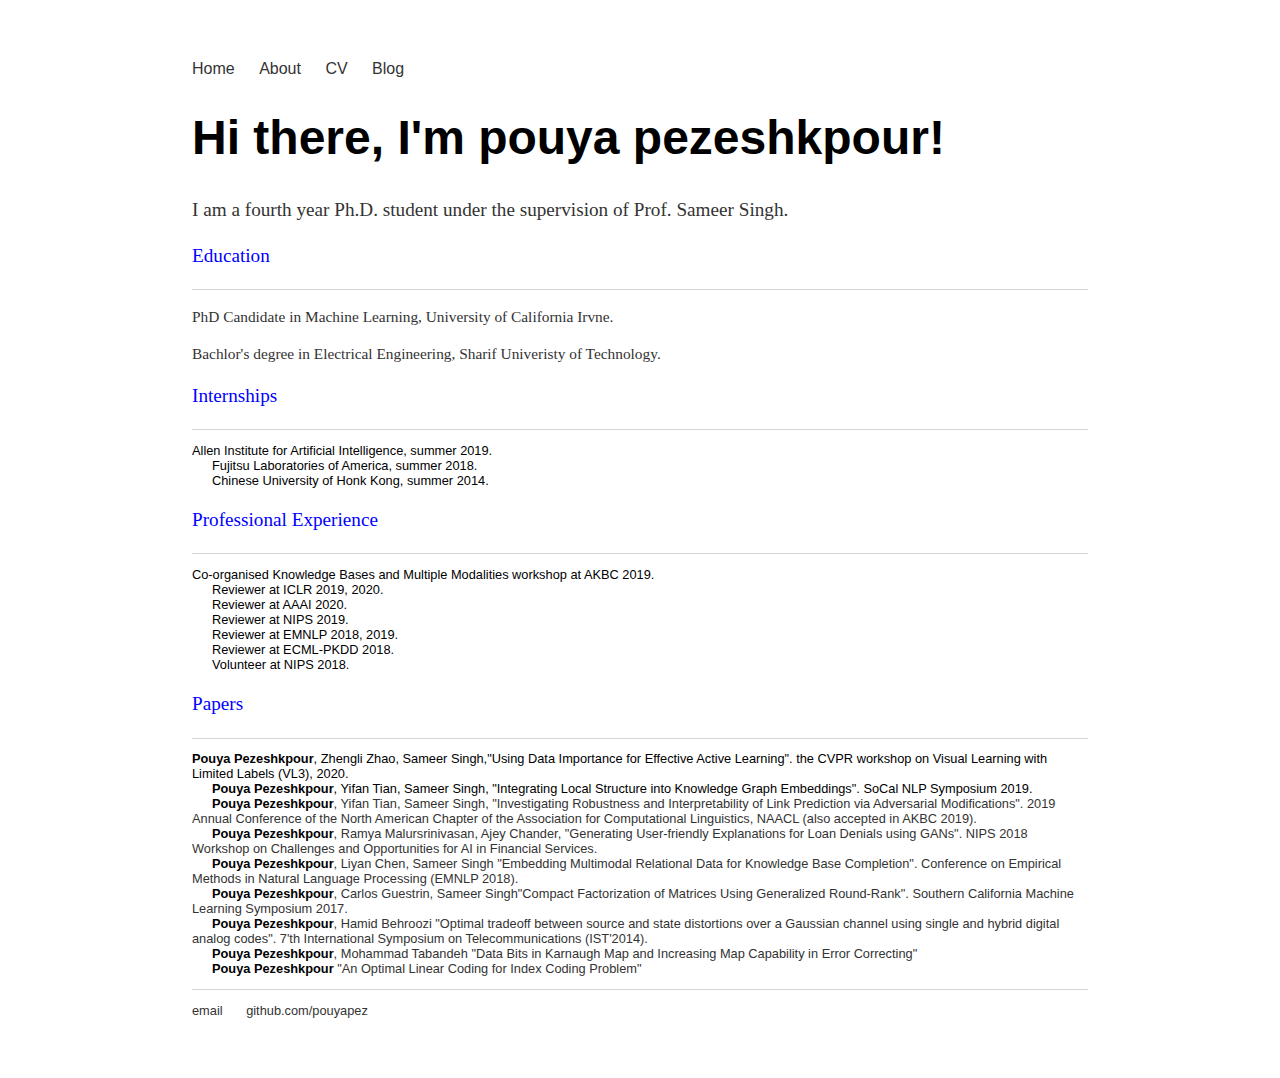
<file: index.html>
<!DOCTYPE html>
<html>
	<head>
		<style>
		.bluetext {
        	color: blue;
		}
		.blacktext {
        	color: black;
		}
		.greytext {
        	color: grey;
		}
		</style>
		<title>Pouya Pezeshkpour</title>
		<!-- link to main stylesheet -->
		<link rel="stylesheet" type="text/css" href="/css/main.css">
	</head>
	<body>
		<nav>
    		<ul>
        		<li><a href="/">Home</a></li>
	        	<li><a href="/about">About</a></li>
        		<li><a href="/cv">CV</a></li>
        		<li><a href="/blog">Blog</a></li>
    		</ul>
		</nav>
		<div class="container">
    		<div class="blurb">
        		<h1>Hi there, I'm pouya pezeshkpour!</h1>
				<p>I am a fourth year Ph.D. student under the supervision of Prof. Sameer Singh.</p>
	        </div><!-- /.blurb -->
		</div><!-- /.container -->
		<header>
			<p class="bluetext">Education</p>
		<header>
		<footer>
			<p>PhD Candidate in Machine Learning, University of California Irvne.</p>
			<p>Bachlor's degree in Electrical Engineering, Sharif Univeristy of Technology.</p>

		</footer>
		</div><!-- /.blurb -->
		</div><!-- /.container -->
		<header>
			<p class="bluetext">Internships</p>
		<header>
		<footer>
			<ul style="list-style-type:square">
			<li>Allen Institute for Artificial Intelligence, summer 2019.<br /></li>
			<li>Fujitsu Laboratories of America, summer 2018.<br /></li>
			<li>Chinese University of Honk Kong, summer 2014.</li>
			</ul>
		</footer>
		</div><!-- /.blurb -->
		</div><!-- /.container -->
		
		<header>
			<p class="bluetext">Professional Experience</p>
		<header>
		<footer>
			<ul style="list-style-type:square">
			<li>Co-organised Knowledge Bases and Multiple Modalities workshop at AKBC 2019.<br /></li>
			<li>Reviewer at ICLR 2019, 2020.<br /></li>
			<li>Reviewer at AAAI 2020.<br /></li>		
			<li>Reviewer at NIPS 2019.<br /></li>	
			<li>Reviewer at EMNLP 2018, 2019.<br /></li>
			<li>Reviewer at ECML-PKDD 2018.<br /></li>
			<li>Volunteer at NIPS 2018.</li>
			</ul>
		</footer>
		</div><!-- /.blurb -->
		</div><!-- /.container -->
		
		<header>
			<p class="bluetext">Papers</p>
		<header>
		<footer>
    		<ul style="list-style-type:square">
			<li style="square"><b class="blacktext">Pouya Pezeshkpour</b>, Zhengli Zhao, Sameer Singh,"Using Data Importance for Effective Active Learning". the CVPR workshop on Visual Learning with Limited Labels (VL3), 2020.<br /></li>
			<li style="square"><b class="blacktext">Pouya Pezeshkpour</b>, Yifan Tian, Sameer Singh, "Integrating Local Structure into Knowledge Graph Embeddings". SoCal NLP Symposium 2019.<br /></li>
			<li><a href="https://openreview.net/pdf?id=Hkg7rbcp67"><b class="blacktext">Pouya Pezeshkpour</b>, Yifan Tian, Sameer Singh, "Investigating Robustness and Interpretability of Link Prediction via Adversarial Modifications". 2019 Annual Conference of the North American Chapter of the Association for Computational Linguistics, NAACL (also accepted in AKBC 2019).<br /></li>
			<li><a href="https://pouyapez.github.io/Generating%20User-friendly%20Explanations%20for%20Loan%20Denials%20using%20GANs.pdf"><b class="blacktext">Pouya Pezeshkpour</b>, Ramya Malursrinivasan, Ajey Chander, "Generating User-friendly Explanations for Loan Denials using GANs". NIPS 2018 Workshop on Challenges and Opportunities for AI in Financial Services.<br /></li>
        		<li><a href="https://arxiv.org/pdf/1809.01341.pdf"><b class="blacktext">Pouya Pezeshkpour</b>, Liyan Chen, Sameer Singh "Embedding Multimodal Relational Data for Knowledge Base Completion". Conference on Empirical Methods in Natural Language Processing (EMNLP 2018).</a><br /></li>
        		<li><a href="https://arxiv.org/pdf/1805.00184.pdf"><b class="blacktext">Pouya Pezeshkpour</b>, Carlos Guestrin, Sameer Singh"Compact Factorization of Matrices Using Generalized Round-Rank". Southern California Machine Learning Symposium 2017.</a><br /></li>
			<li><a href="https://ieeexplore.ieee.org/abstract/document/7000779"><b class="blacktext">Pouya Pezeshkpour</b>, Hamid Behroozi "Optimal tradeoff between source and state distortions over a Gaussian channel using single and hybrid digital analog codes". 7'th International Symposium on Telecommunications (IST'2014).</a><br /></li>
			<li><a href="https://arxiv.org/pdf/1502.02253.pdf"><b class="blacktext">Pouya Pezeshkpour</b>, Mohammad Tabandeh "Data Bits in Karnaugh Map and Increasing Map Capability in Error Correcting"</a><br /></li>
			<li><a href="https://arxiv.org/pdf/1504.07570.pdf"><b class="blacktext">Pouya Pezeshkpour</b> "An Optimal Linear Coding for Index Coding Problem"</a></li>
			</ul>
		</footer>

		</footer>
    		</div><!-- /.blurb -->
		</div><!-- /.container -->
		<footer>
    		<ul>
        		<li><a href="mailto:pezeshkp@uci.edu">email</a></li>
        		<li><a href="https://github.com/pouyapez">github.com/pouyapez</a></li>
			</ul>
		</footer>
	</body>
</html>
</file>
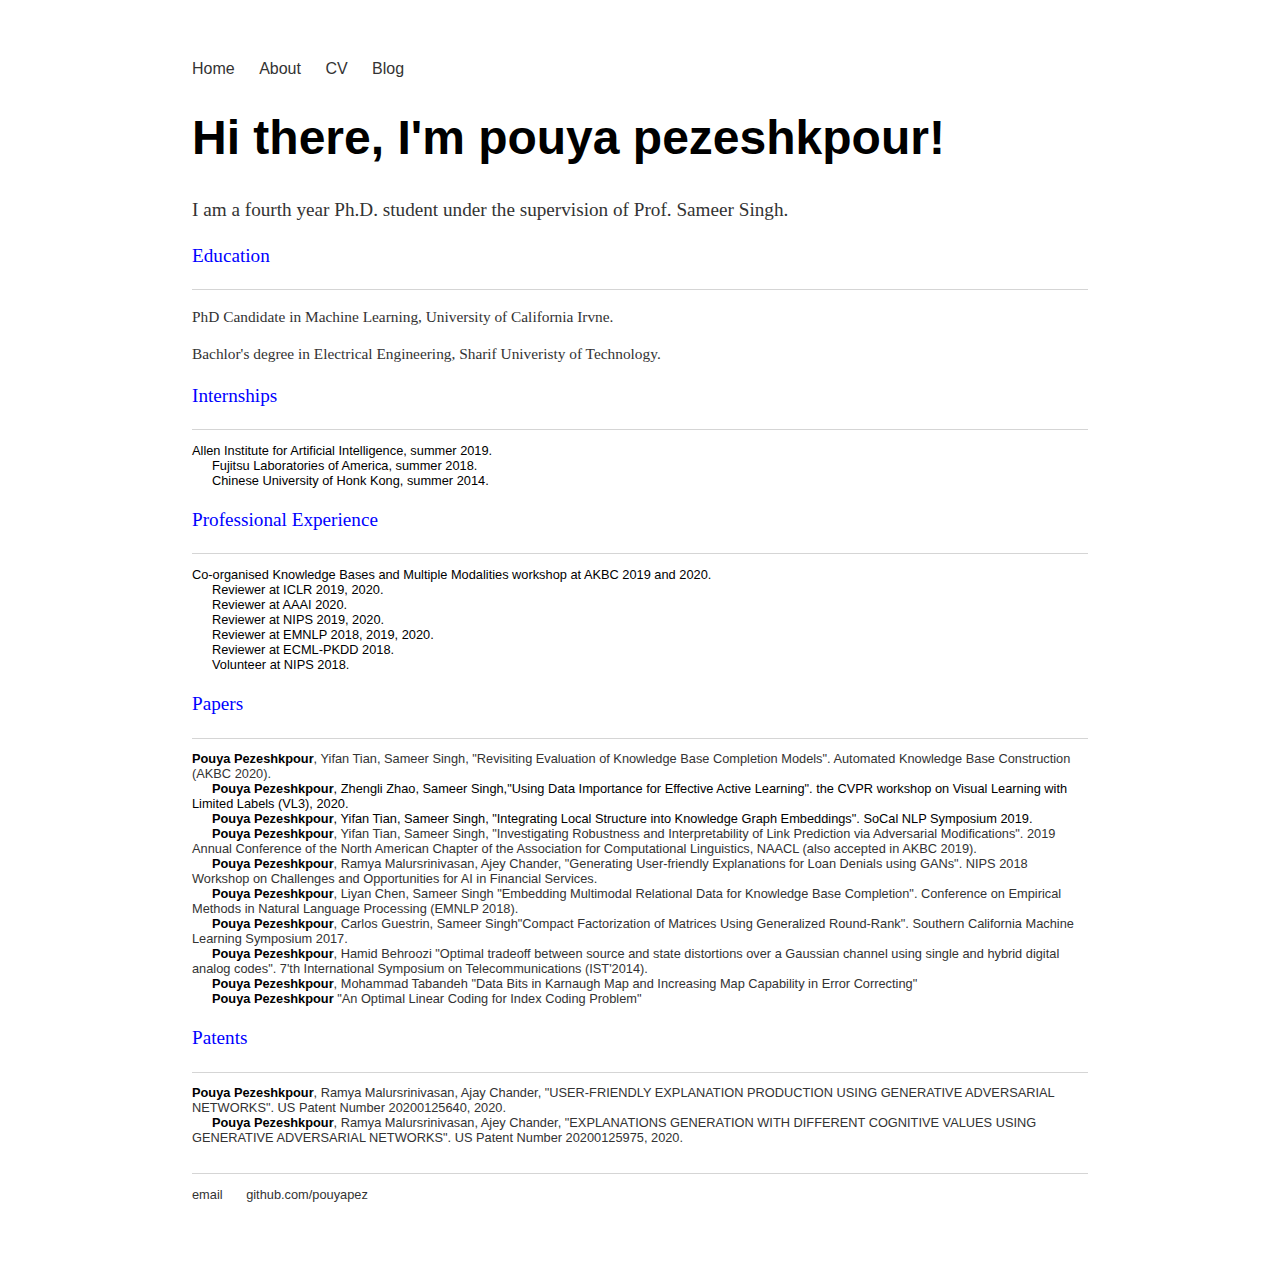
<file: index_old.html>
<!DOCTYPE html>
<html>
	<head>
		<style>
		.bluetext {
        	color: blue;
		}
		.blacktext {
        	color: black;
		}
		.greytext {
        	color: grey;
		}
		</style>
		<title>Pouya Pezeshkpour</title>
		<!-- link to main stylesheet -->
		<link rel="stylesheet" type="text/css" href="/css/main.css">
	</head>
	<body>
		<nav>
    		<ul>
        		<li><a href="/">Home</a></li>
	        	<li><a href="/about">About</a></li>
        		<li><a href="/cv">CV</a></li>
        		<li><a href="/blog">Blog</a></li>
    		</ul>
		</nav>
		<div class="container">
    		<div class="blurb">
        		<h1>Hi there, I'm pouya pezeshkpour!</h1>
				<p>I am a fourth year Ph.D. student under the supervision of Prof. Sameer Singh.</p>
	        </div><!-- /.blurb -->
		</div><!-- /.container -->
		<header>
			<p class="bluetext">Education</p>
		<header>
		<footer>
			<p>PhD Candidate in Machine Learning, University of California Irvne.</p>
			<p>Bachlor's degree in Electrical Engineering, Sharif Univeristy of Technology.</p>

		</footer>
		</div><!-- /.blurb -->
		</div><!-- /.container -->
		<header>
			<p class="bluetext">Internships</p>
		<header>
		<footer>
			<ul style="list-style-type:square">
			<li>Allen Institute for Artificial Intelligence, summer 2019.<br /></li>
			<li>Fujitsu Laboratories of America, summer 2018.<br /></li>
			<li>Chinese University of Honk Kong, summer 2014.</li>
			</ul>
		</footer>
		</div><!-- /.blurb -->
		</div><!-- /.container -->
		
		<header>
			<p class="bluetext">Professional Experience</p>
		<header>
		<footer>
			<ul style="list-style-type:square">
			<li>Co-organised Knowledge Bases and Multiple Modalities workshop at AKBC 2019 and 2020.<br /></li>
			<li>Reviewer at ICLR 2019, 2020.<br /></li>
			<li>Reviewer at AAAI 2020.<br /></li>		
			<li>Reviewer at NIPS 2019, 2020.<br /></li>	
			<li>Reviewer at EMNLP 2018, 2019, 2020.<br /></li>
			<li>Reviewer at ECML-PKDD 2018.<br /></li>
			<li>Volunteer at NIPS 2018.</li>
			</ul>
		</footer>
		</div><!-- /.blurb -->
		</div><!-- /.container -->
		
		<header>
			<p class="bluetext">Papers</p>
		<header>
		<footer>
    		<ul style="list-style-type:square">
			<li style="square"><a href="https://openreview.net/pdf?id=1uufzxsxfL"><b class="blacktext">Pouya Pezeshkpour</b>, Yifan Tian, Sameer Singh, "Revisiting Evaluation of Knowledge Base Completion Models". Automated Knowledge Base Construction (AKBC 2020).</a><br /></li>
			<li><b class="blacktext">Pouya Pezeshkpour</b>, Zhengli Zhao, Sameer Singh,"Using Data Importance for Effective Active Learning". the CVPR workshop on Visual Learning with Limited Labels (VL3), 2020.<br /></li>
			<li><b class="blacktext">Pouya Pezeshkpour</b>, Yifan Tian, Sameer Singh, "Integrating Local Structure into Knowledge Graph Embeddings". SoCal NLP Symposium 2019.<br /></li>
			<li><a href="https://openreview.net/pdf?id=Hkg7rbcp67"><b class="blacktext">Pouya Pezeshkpour</b>, Yifan Tian, Sameer Singh, "Investigating Robustness and Interpretability of Link Prediction via Adversarial Modifications". 2019 Annual Conference of the North American Chapter of the Association for Computational Linguistics, NAACL (also accepted in AKBC 2019).</a><br /></li>
			<li><a href="https://pouyapez.github.io/Generating%20User-friendly%20Explanations%20for%20Loan%20Denials%20using%20GANs.pdf"><b class="blacktext">Pouya Pezeshkpour</b>, Ramya Malursrinivasan, Ajey Chander, "Generating User-friendly Explanations for Loan Denials using GANs". NIPS 2018 Workshop on Challenges and Opportunities for AI in Financial Services.</a><br /></li>
        		<li><a href="https://arxiv.org/pdf/1809.01341.pdf"><b class="blacktext">Pouya Pezeshkpour</b>, Liyan Chen, Sameer Singh "Embedding Multimodal Relational Data for Knowledge Base Completion". Conference on Empirical Methods in Natural Language Processing (EMNLP 2018).</a><br /></li>
        		<li><a href="https://arxiv.org/pdf/1805.00184.pdf"><b class="blacktext">Pouya Pezeshkpour</b>, Carlos Guestrin, Sameer Singh"Compact Factorization of Matrices Using Generalized Round-Rank". Southern California Machine Learning Symposium 2017.</a><br /></li>
			<li><a href="https://ieeexplore.ieee.org/abstract/document/7000779"><b class="blacktext">Pouya Pezeshkpour</b>, Hamid Behroozi "Optimal tradeoff between source and state distortions over a Gaussian channel using single and hybrid digital analog codes". 7'th International Symposium on Telecommunications (IST'2014).</a><br /></li>
			<li><a href="https://arxiv.org/pdf/1502.02253.pdf"><b class="blacktext">Pouya Pezeshkpour</b>, Mohammad Tabandeh "Data Bits in Karnaugh Map and Increasing Map Capability in Error Correcting"</a><br /></li>
			<li><a href="https://arxiv.org/pdf/1504.07570.pdf"><b class="blacktext">Pouya Pezeshkpour</b> "An Optimal Linear Coding for Index Coding Problem"</a></li>
			</ul>
		</footer>
			
		<header>
			<p class="bluetext">Patents</p>
		<header>
		<footer>
    		<ul style="list-style-type:square">
			<li><a href="https://patents.justia.com/patent/20200125640"><b class="blacktext">Pouya Pezeshkpour</b>, Ramya Malursrinivasan, Ajay Chander, "USER-FRIENDLY EXPLANATION PRODUCTION USING GENERATIVE ADVERSARIAL NETWORKS". US Patent Number 20200125640, 2020.<br /></li>
			<li><a href="https://patents.justia.com/patent/20200125975"><b class="blacktext">Pouya Pezeshkpour</b>, Ramya Malursrinivasan, Ajey Chander, "EXPLANATIONS GENERATION WITH DIFFERENT COGNITIVE VALUES USING GENERATIVE ADVERSARIAL NETWORKS". US Patent Number 20200125975, 2020.<br /></li>
			</ul>
		</footer>

		</footer>
    		</div><!-- /.blurb -->
		</div><!-- /.container -->
		<footer>
    		<ul>
        		<li><a href="mailto:pezeshkp@uci.edu">email</a></li>
        		<li><a href="https://github.com/pouyapez">github.com/pouyapez</a></li>
			</ul>
		</footer>
	</body>
</html>
</file>
<file: css/main.css>
body {
    margin: 60px auto;
    width: 70%;
}
nav ul, footer ul {
    font-family:'Helvetica', 'Arial', 'Sans-Serif';
    padding: 0px;
    list-style: none;
}
nav ul li, footer ul li {
    display: inline;
    margin-right: 20px;
}
a {
    text-decoration: none;
    color: #333;
}
a:hover {
    text-decoration: underline;
}
h1 {
    font-size: 3em;
    font-family:'Helvetica', 'Arial', 'Sans-Serif';
}
p {
    font-size: 1.2em;
    line-height: 1.4em;
    color: #333;
}
footer {
    border-top: 1px solid #d5d5d5;
    font-size: .8em;
}

ul.posts { 
    margin: 20px auto 40px; 
    font-size: 1.5em;
}

ul.posts li {
    list-style: none;
    display: inline;
}

li {
    display:list-item;
}
</file>
